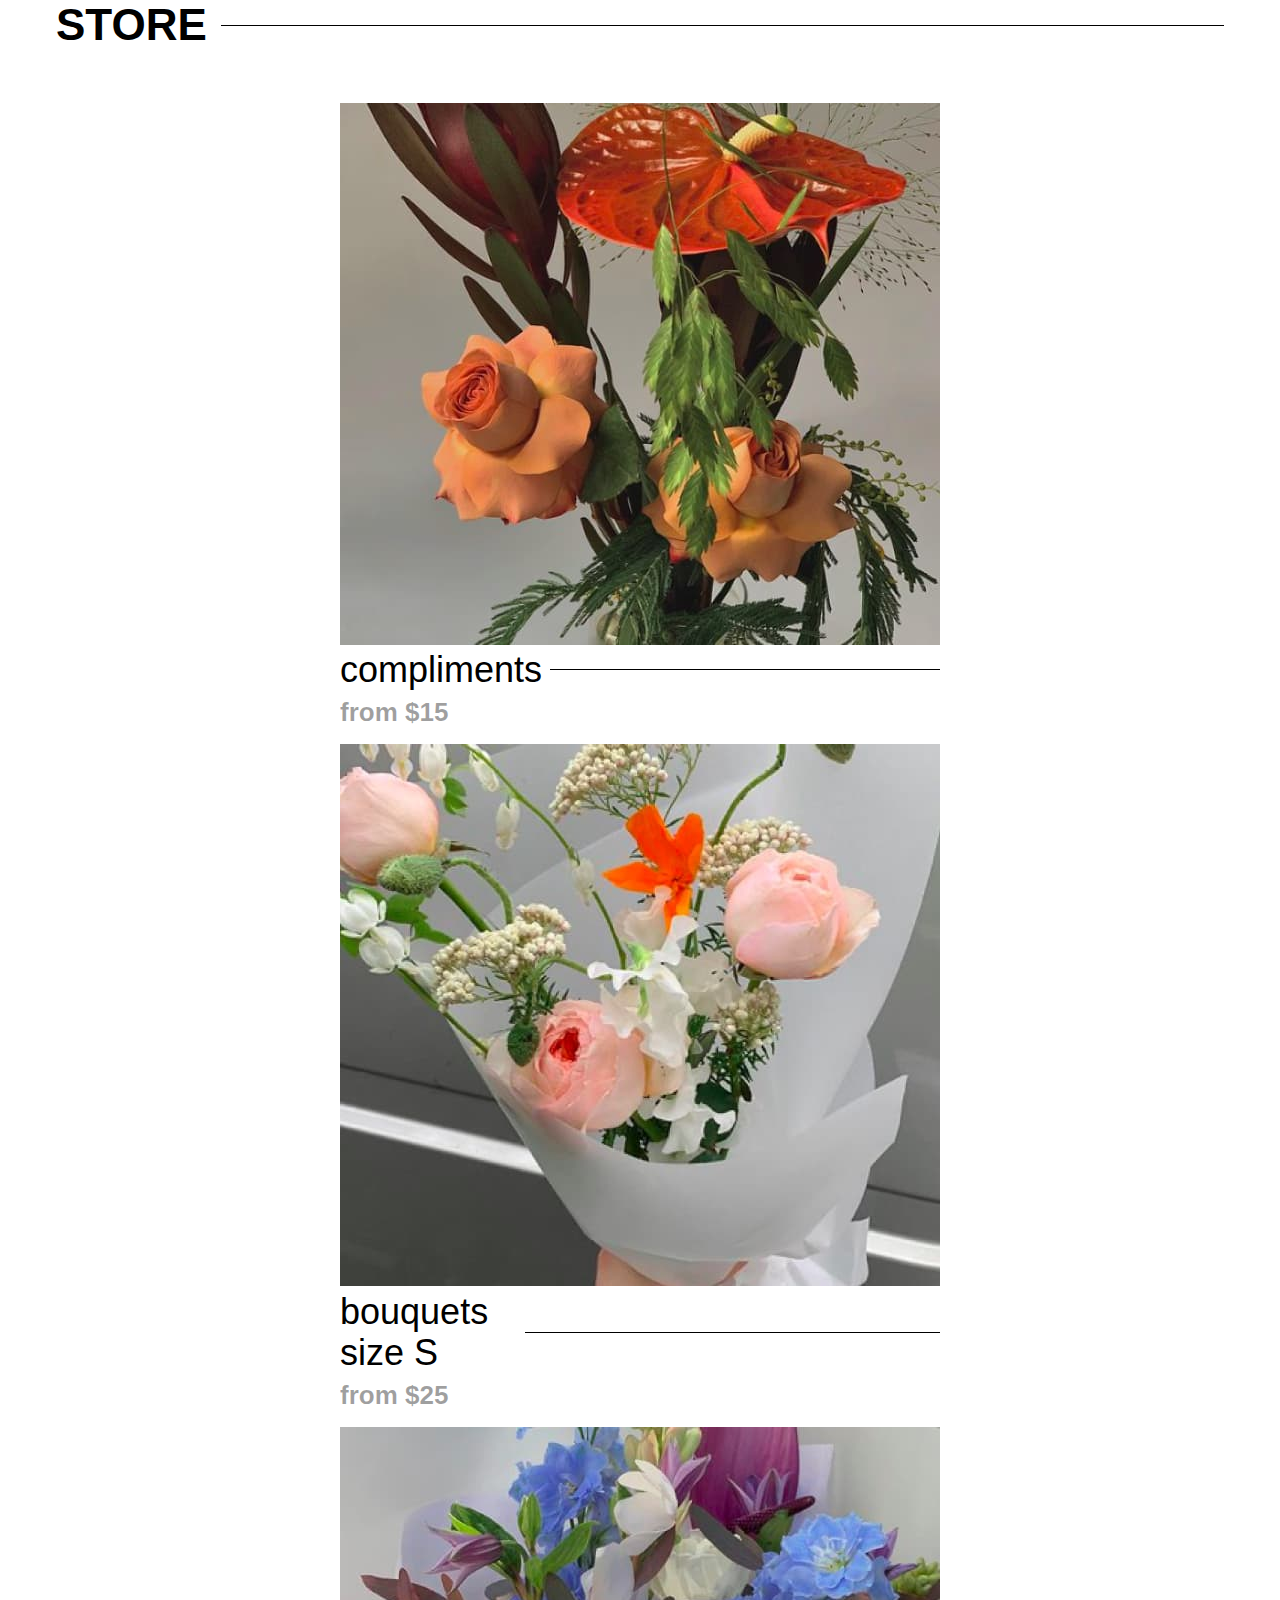
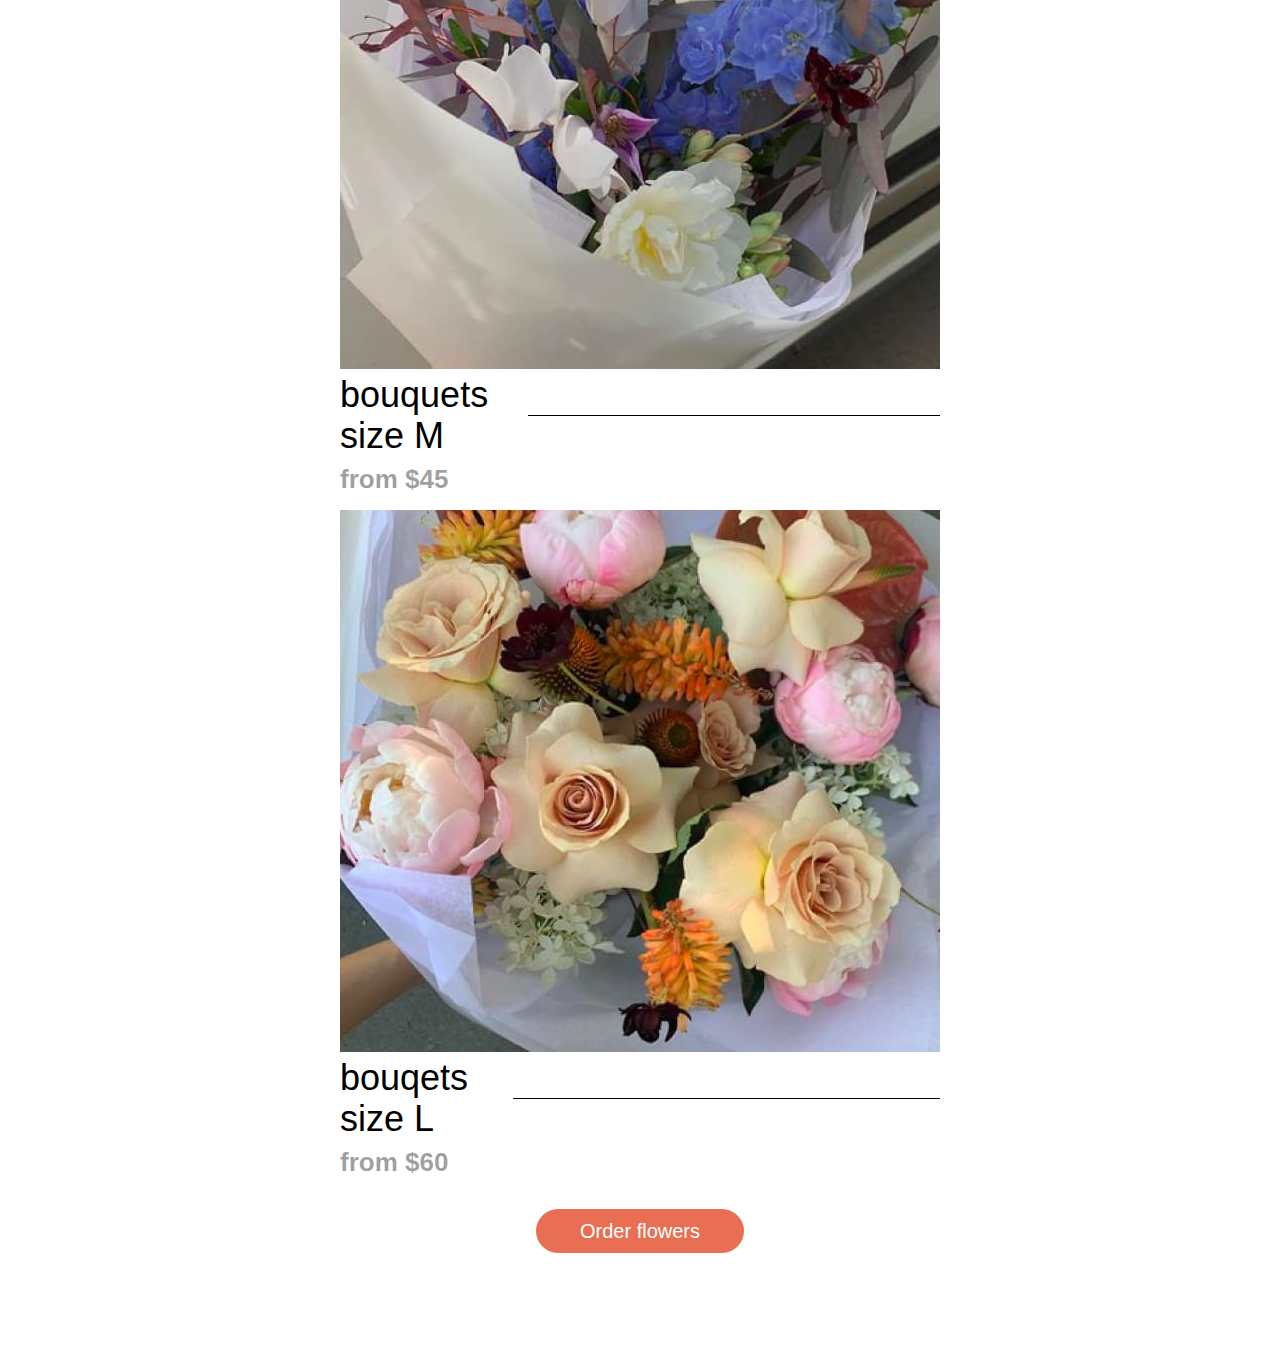
<file: index.html>
<!DOCTYPE html>
<html lang="en">
<head>
    <meta charset="UTF-8">
    <meta name="viewport" content="width=device-width, initial-scale=1.0">
    <title>Document</title>
    <link rel="stylesheet"
        href="https://cdnjs.cloudflare.com/ajax/libs/modern-normalize/2.0.0/modern-normalize.min.css">
    <link rel="stylesheet" href="./css/styles.css">
    <link rel="preconnect" href="https://fonts.googleapis.com">
    <link rel="preconnect" href="https://fonts.gstatic.com" crossorigin>
    <link href="https://fonts.googleapis.com/css2?family=Montserrat:ital,wght@0,100..900;1,100..900&display=swap" rel="stylesheet">
    <link rel="preconnect" href="https://fonts.googleapis.com">
    <link rel="preconnect" href="https://fonts.gstatic.com" crossorigin>
    <link href="https://fonts.googleapis.com/css2?family=Inter:wght@100..900&display=swap" rel="stylesheet">
</head>
<body>
    <section class="section">
        <div class="container">
            <div class="title-line-wrapper">
                <h2 class="section-title">Store</h2>
                <div class="line"></div>
            </div>
            <ul class="store-list">
                <li class="store-list-item">
                    <img src="./images/bouquet1.jpg" width="136" height="155" srcset="./images/bouquet1@2x.jpg 2x">
                    <div class="store-wrapper">
                        <h3 class="store-item-header">compliments</h3>
                        <div class="store-line"></div>
                    </div>
                    <p class="store-item-text">from $15</p>
                </li>
                <li class="store-list-item">
                    <img src="./images/bouquet2.jpg" width="136" height="155" srcset="./images/bouquet2@2x.jpg 2x">
                    <div class="store-wrapper">
                        <h3 class="store-item-header">bouquets size S</h3>
                        <div class="store-line"></div>
                    </div>
                    <p class="store-item-text">from $25</p>
                </li>
                <li class="store-list-item">
                    <img src="./images/bouquet3.jpg" width="136" height="155" srcset="./images/bouquet3@2x.jpg 2x">
                    <div class="store-wrapper">
                        <h3 class="store-item-header">bouquets size M</h3>
                        <div class="store-line"></div>
                    </div>
                    <p class="store-item-text">from $45</p>
                </li>
                <li class="store-list-item">
                    <img src="./images/bouquet4.jpg" width="136" height="155" srcset="./images/bouquet4@2x.jpg 2x">
                    <div class="store-wrapper">
                        <h3 class="store-item-header">bouqets size L</h3>
                        <div class="store-line"></div>
                    </div>
                    <p class="store-item-text">from $60</p>
                </li>
            </ul>
            <div class="btn-wrapper">
            <button class="btn-store" type="button">Order flowers</button>
            </div>
        </div>
    </section>
</body>
</html>
</file>
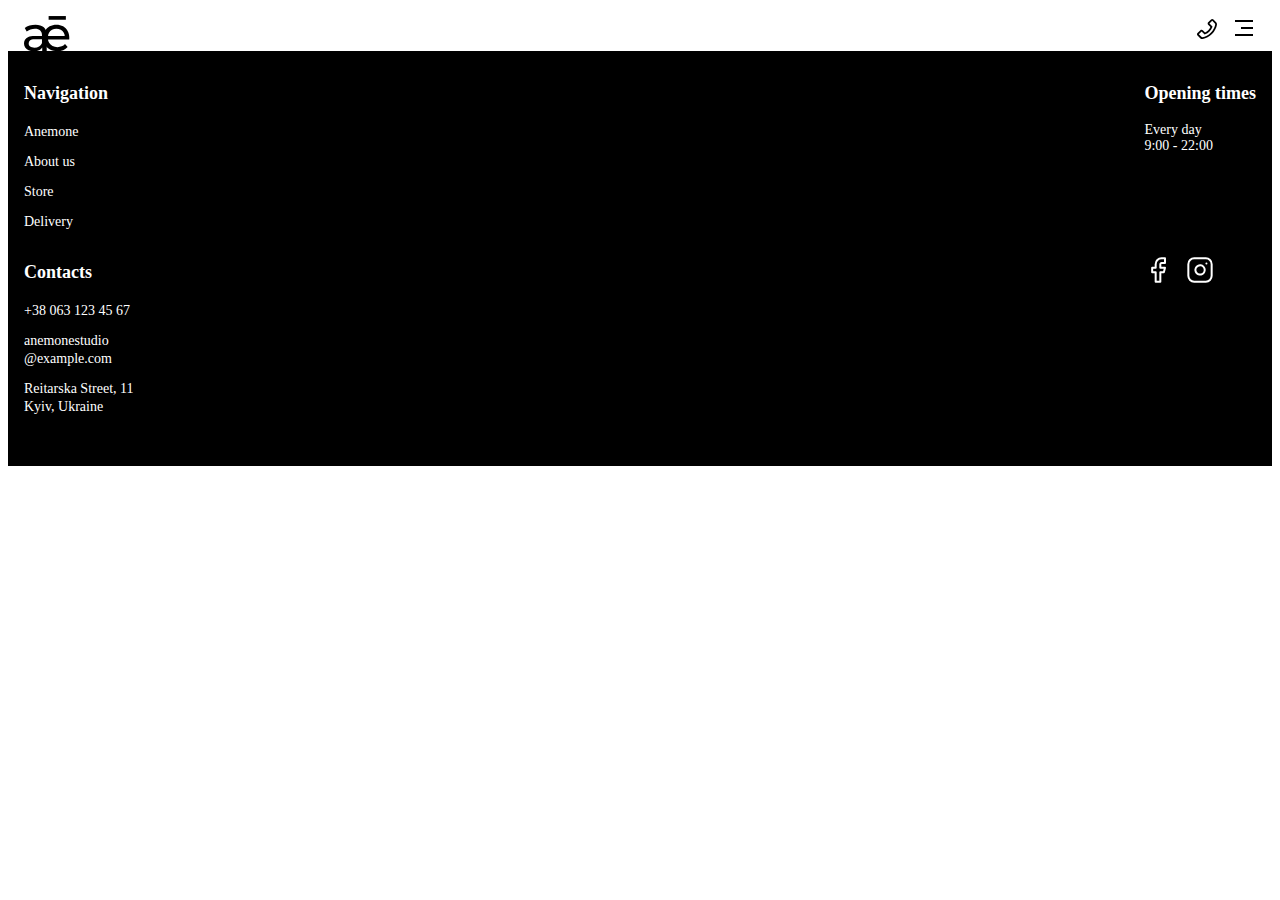
<file: index(header,footer).html>
<!DOCTYPE html>
<html lang="en">
<head>
    <meta charset="UTF-8">
    <meta name="viewport" content="width=device-width, initial-scale=1.0">
    <title>Document</title>
    <link rel="stylesheet" href="./styles.css">
</head>
<body>
    <header>
        <div class="header-div">
            <nav>
                <a class="header-logo" href="">
                    <svg width="46" height="36">
                        <use href="./icons/icons.svg#icon-Logo"></use>
                    </svg>
                </a>
            </nav>
            <address class="header-call">
                <a href="">
                    <svg width="22" height="22">
                        <use href="./icons/icons.svg#icon-tel"></use>
                    </svg>
                </a>
            </address>
            <div class="header-hamburger">
                <svg width="24" height="24">
                    <use href="./icons/icons.svg#icon-Burger"></use>
                </svg>
            </div>
        </div>

    </header>
    <footer>
        <div class="footer-div">
            <div class="footer-Navigation">
                    <p class="footer-main-text">Navigation</p>
                    <ul class="footer-list">
                    <li><a class="footer-text" href="">Anemone</a></li>
                    <li><a class="footer-text" href="">About us</a></li>
                    <li><a class="footer-text" href="">Store</a></li>
                    <li><a class="footer-text" href="">Delivery</a></li>
                </ul>
            </div>
            <div class="footer-Contacts">
                    <p class="footer-main-text">Contacts</p>
                        <address>
                            <ul class="footer-list">
                            <li><a class="footer-text" href="">+38 063 123 45 67</a></li>
                            <li><div class="footer-wrap-text-two"><a class="footer-text" href="">anemonestudio@example.com</a></div></li>
                            <li><a class="footer-text" href="">Reitarska Street, 11 Kyiv, Ukraine</a></li>
                        </ul>
                </address>
            </div>
            <div class="footer-Opening_times">
                <p class="footer-main-text">Opening times</p>
                <div class="footer-wrap-text"><P class="footer-text">Every day 9:00 - 22:00</P></div>
            
            <div class="footer-icons">
            <a href="">
                <svg width="28" height="28">
                    <use href="./icons/icons.svg#icon-facebook"></use>
                </svg>
            </a>
            <a href="">
                <svg width="28" height="28">
                    <use href="./icons/icons.svg#icon-instagram"></use>
                </svg>
            </a>
        </div>
        </div>
    </footer>
</body>
</html>
</file>
<file: css/styles.css>
* {
    padding: 0;
    margin: 0;
  }

ul, ol {
    list-style: none;
  }

body {
    font-family: "Montsterrat", sans-serif;
  }

.section {
  padding-bottom: 100px;
}

.container {
    width: 100%;
    max-width: 480px;
    padding: 0 16px;
    margin: 0 auto;
  }

.title-line-wrapper {
  display: flex;
  align-items: center;
  justify-content: center;
  gap: 14px;
  margin-bottom: 52px;
}

.line {
  height: 1px;
  background: #000;
  width: 100%;
}

.section-title {
  color: #000;
  font-size: 24px;
  font-weight: 700;
  text-align: left;
  text-transform: uppercase;
}

.store-list {
  padding-bottom: 32px;
  display: flex;
  flex-wrap: wrap;
  justify-content: center;
  align-items: center;
  gap: 16px;
}

.store-item-header {
  color: #000;
  font-size: 16px;
  font-weight: 500;
}

.store-item-text {
  color: #00000060;
  font-size: 12px;
  font-weight: 600;
}

.store-wrapper {
  display: flex;
  align-items: center;
  gap: 8px;
  padding-bottom: 8px;
}

.store-line {
  display: none;
}

.btn-wrapper {
  display: flex;
  justify-content: center;
}

.btn-store {
  color: #FFF;
  font-size: 20px;
  font-weight: 500;
  line-height: 24px;
  border: none;
  cursor: pointer;
  padding: 14px 28px;
  border-radius: 38px;
  background: #E86F54;
  display: flex; 
  justify-content: center;
  align-items: center;
  width: 208px;
  height: 44px;
}

@media (min-width: 462px) {

}

@media (min-width: 768px) {
  .container {
    width: 100%;
    max-width: 1200px;
    padding: 0 16px;
    margin: 0 auto;
  }
  
  .section-title {
    font-size: 44px;
  }

  .store-item-header {
    font-size: 32px;
  }

  .store-item-text {
    font-size: 24px;
  }

  .store-line {
    display: flex;
    background: #000;
    height: 1px;
    width: 100%;
  }

  .store-list-item img {
    width: 344px;
    height: 399px;
  }

}

@media (min-width: 1200px) {
  .store-list-item img {
    width: 600px;
    height: 542px;
  }

  .store-item-header {
    font-size: 36px;
  }

  .store-item-text {
    font-size: 26px;
  }

}
</file>
<file: styles.css>
/*  HEARER  */
.header-div{
    margin-top: 16px;
    margin-left: auto;
    margin-right: auto;
    width: 100%;
    height: 35px;
    position: relative;
}

.header-call{
    position: absolute;
    right: 54px;
    top: 2px;
}

.header-logo{
    position: absolute;
    left:16px;
    top:0px;
}

.header-hamburger{
    position: absolute;
    right:16px;
    top:0px;
}

/*  FOOTER  */

.footer-div{
    position: relative;
    width: 100%;
    height: 415px;
    background-color: #000;
    display: flex;
    flex-direction: column;
    flex-wrap: wrap;
    column-gap: 32px;
}

.footer-Navigation{
    
    margin-left:16px;
    display: flex;
    flex-direction: column;
    display: inherit;
    margin-top: 32px;
}

.footer-main-text{
    color: #FFF;
    font-family: Inter;
    font-size: 18px;
    font-style: normal;
    font-weight: 700;
    line-height: normal;
    margin-top:0px;
    margin-bottom: 18px;
}

.footer-text{
    color: #FFF;
    font-family: Inter;
    font-size: 14px;
    font-style: normal;
    font-weight: 500;
    line-height: normal;
    text-decoration: none;
    word-wrap: break-word;
}

.footer-list{
    list-style: none;
    padding-left: 0px;
    display: flex;
    flex-direction: column;
    gap:12px;
    margin-top: 0px;
    margin-bottom: 0px;
}

.footer-Contacts{
    margin-left: 16px;
    width: 128px;
    height: 149px;
    flex-shrink: 0;
    margin-top: 32px;
}

.footer-Contacts address{
    display: flex;
    gap:12px;
}

.footer-Opening_times{
    position: absolute;
    right: 16px;
    margin-top: 32px;
}

.footer-wrap-text{
    margin-top: 0px;
    width: 85px;
}

.footer-wrap-text-two{
    margin-top: 0px;
    width: 88px;
}

.footer-icons{
    display: flex;
    width: 70px;
    gap:14px;
    margin-top:102px;
}
</file>
